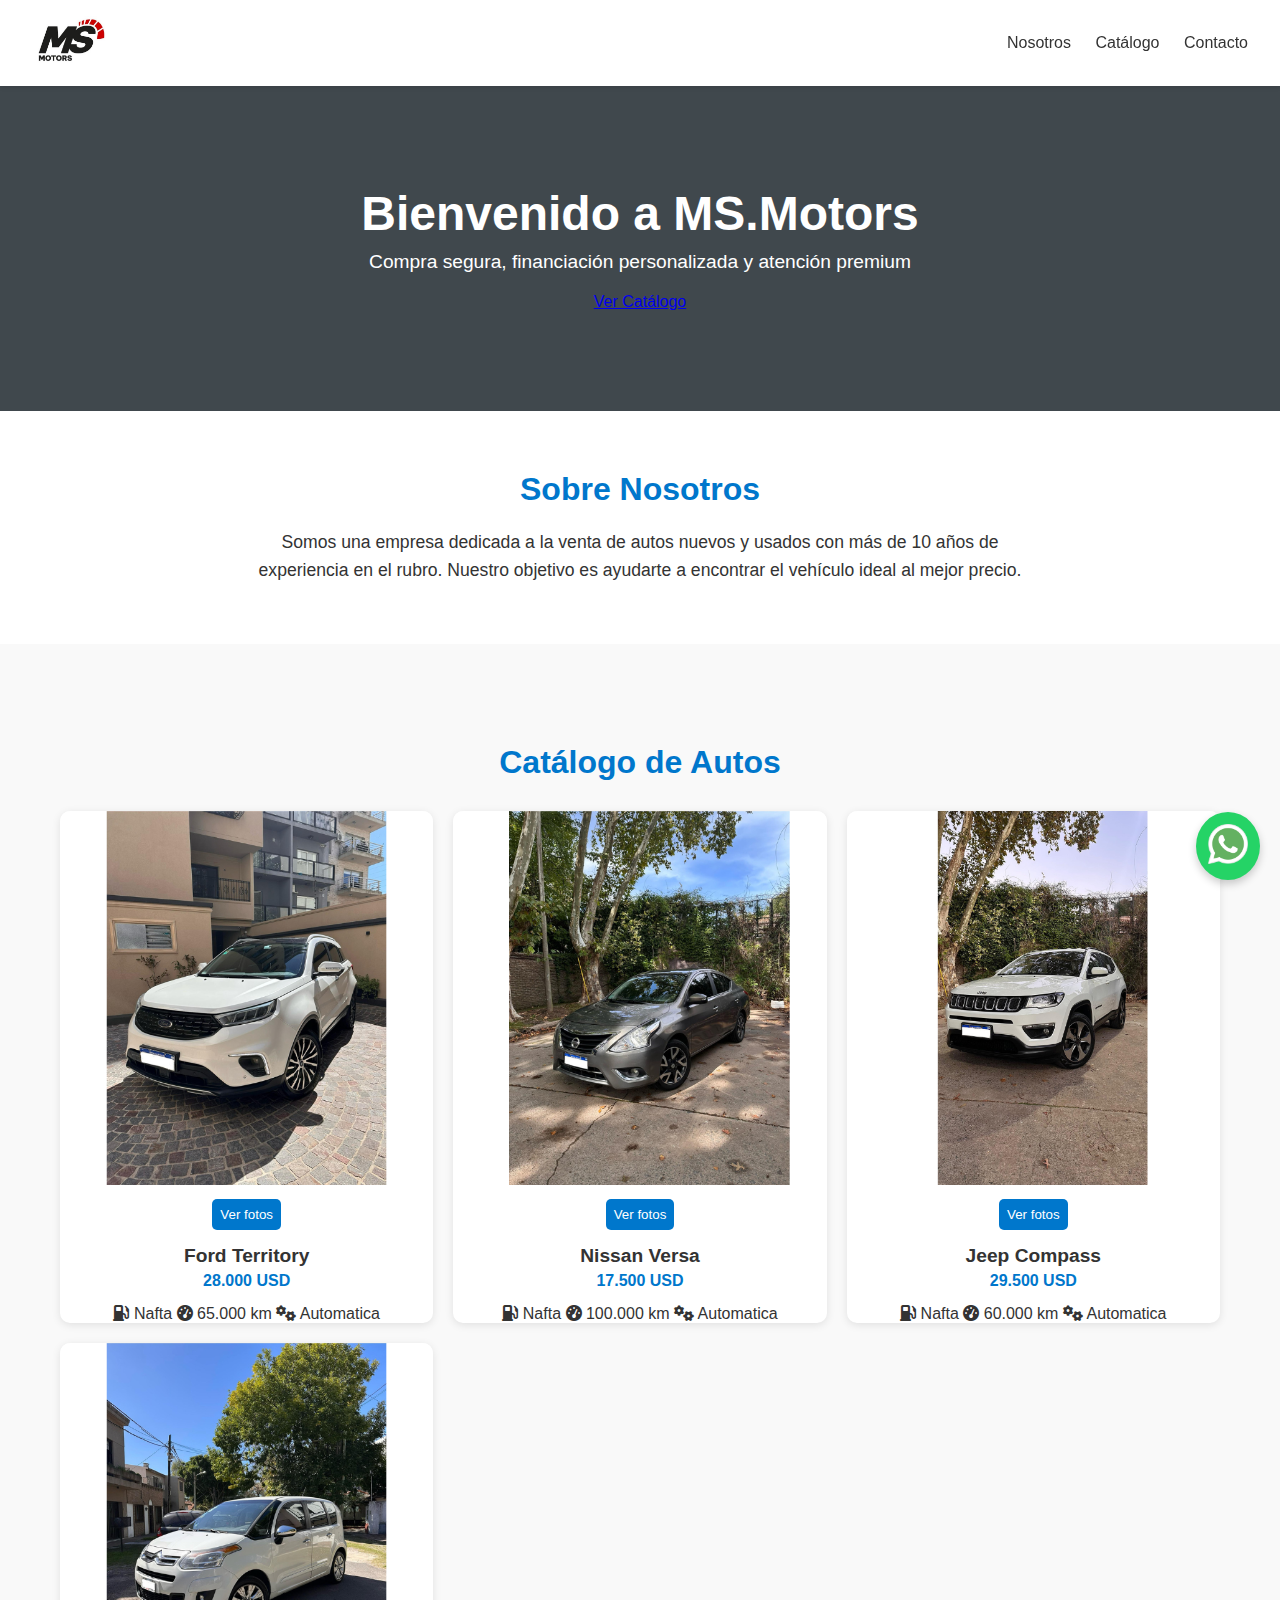
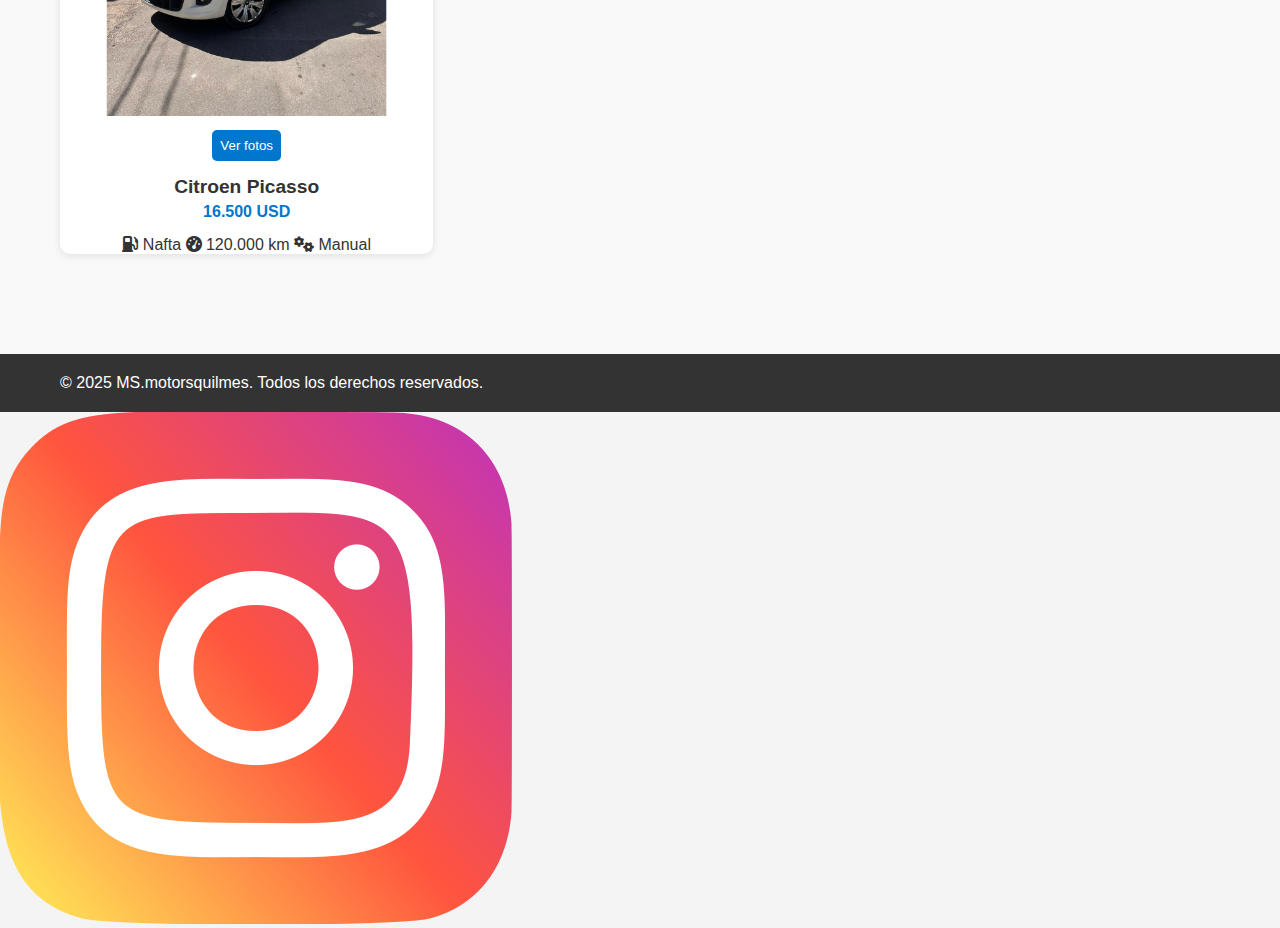
<file: index.html>
<!DOCTYPE html>
<html lang="es">
<head>
  <meta charset="UTF-8" />
  <meta name="viewport" content="width=device-width, initial-scale=1.0" />
  <title>MS Motors</title>
  <link rel="stylesheet" href="css/style.css" />
  <link rel="icon" type="image/png" href="img/icono-ms-motors.webp">
  <link rel="stylesheet" href="https://cdnjs.cloudflare.com/ajax/libs/font-awesome/6.5.0/css/all.min.css" />

</head>
<body>
  <!-- NAVBAR -->
  <header class="navbar">
    <div class="logo">
      <a href="index.html">
        <img src="img/logo-ms-motors.jpg" alt="Logo Empresa">
      </a>
    </div>
    
    <nav class="nav-links">
      <a href="#nosotros">Nosotros</a>
      <a href="#catalogo">Catálogo</a>
      <a href="#contacto">Contacto</a>
    </nav>
  </header>
  
  

  <!-- Contenido principal -->
  <main>
    <section class="hero">
  <h1>Bienvenido a MS.Motors</h1>
  <p>Compra segura, financiación personalizada y atención premium</p>
  <a href="#catalogo" class="btn-cata" style="margin-top: 20px; display: inline-block;">Ver Catálogo</a>
</section>

    <!-- Sección Nosotros -->
<section id="nosotros" class="nosotros">
  <div class="contenedor">
    <h2>Sobre Nosotros</h2>
    <p>Somos una empresa dedicada a la venta de autos nuevos y usados con más de 10 años de experiencia en el rubro. Nuestro objetivo es ayudarte a encontrar el vehículo ideal al mejor precio.</p>
  </div>
</section>

<!-- Sección Catálogo con Sidebar -->
<section id="catalogo" class="catalogo">
  <div class="contenedor-flex">
    <!-- Sidebar de Filtros -->
   
    <!--
   
    <aside class="sidebar">
      <h3>Filtrar por</h3>

      <div class="filtro">
        <label for="marca">Marca</label>
        <select id="marca">
          <option value="">Todas</option>
          <option value="Toyota">Toyota</option>
          <option value="Ford">Ford</option>
          <option value="Nissan">Nissan</option>
        </select>
      </div>


      <div class="filtro">
        <label for="modelo">Modelo</label>
        <select id="marca">
          <option value="">Todas</option>
          <option value="Toyota">Etios</option>
          <option value="Ford">Territory</option>
          <option value="Honda">versa</option>
        </select>
      </div>

      
      <div class="filtro">
        <label for="anio">Año</label>
        <select id="anio">
          <option value="">Todos</option>
          <option value="2025">2025</option>
          <option value="2024">2024</option>
          <option value="2023">2023</option>
        </select>
      </div>
                      
      Botón de aplicar  
      <button class="btn-filtro">Aplicar filtros</button>
    </aside>
  -->


    <!-- Catálogo de autos -->
    <div class="autos">
      <h2>Catálogo de Autos</h2>
      <div class="grid-autos">
        <!-- Tarjeta de auto -->
        <div class="card-auto" data-marca="ford" data-modelo="Territory" data-anio="2024">
          <div class="galeria-principal">
            <img src="img/ford terri.png" alt="ford Frente" class="img-principal">
          </div>
          <div class="thumbnails" style="display: none;">
 
            <img src="img/ford terri.png" alt="ford Frente" class="img-principal">

            <img src="img/ford trompa.png" alt="Foto 1">
            <img src="img/ford.png" alt="Foto 2">
            <img src="img/interior ford.png" alt="Foto 3">
           </div>
          <button class="btn-verfotos">Ver fotos</button>
          <h3>Ford Territory</h3>
          <p>28.000 USD</p>
          <div class="auto-detalles">
            <span><i class="fas fa-gas-pump"></i> Nafta</span>
            <span><i class="fas fa-tachometer-alt"></i> 65.000 km</span>
            <span><i class="fas fa-cogs"></i> Automatica</span>
          </div>
        </div>

        <div class="card-auto" data-marca="nissan" data-modelo="versa" data-anio="2023">
          <div class="galeria-principal">
            <img src="img/nissan frente.png" alt="nissan Frente" class="img-principal">
          </div>
          <div class="thumbnails" style="display: none;">
 
            <img src="img/nissan frente.png" alt="nissan Frente" class="img-principal">
              <img src="img/nissan trasero.png" alt="Foto 1">
            <img src="img/nissan versa.png" alt="Foto 2">
            <img src="img/nissan.png" alt="Foto 3">
           </div>
          <button class="btn-verfotos">Ver fotos</button>
          <h3>Nissan Versa </h3>
          <p>17.500 USD</p>
          <div class="auto-detalles">
            <span><i class="fas fa-gas-pump"></i> Nafta</span>
            <span><i class="fas fa-tachometer-alt"></i> 100.000 km</span>
            <span><i class="fas fa-cogs"></i> Automatica</span>
          </div>
        </div>

        <div class="card-auto" data-marca="jeep" data-modelo="Compass" data-anio="2025">
          <div class="galeria-principal">
            <img src="img/jeep frente.png" alt="jeep Frente" class="img-principal">
          </div>
          <div class="thumbnails" style="display: none;">
             <img src="img/jeep frente.png" alt="jeep Frente" class="img-principal">
              <img src="img/jeep (2).png" alt="Foto 1">
            <img src="img/jeep.png" alt="Foto 2">
            <img src="img/costado jeep.png" alt="Foto 3">
           </div>
          <button class="btn-verfotos">Ver fotos</button>
          <h3>Jeep Compass </h3>
          <p>29.500 USD</p>
          <div class="auto-detalles">
            <span><i class="fas fa-gas-pump"></i> Nafta</span>
            <span><i class="fas fa-tachometer-alt"></i> 60.000 km</span>
            <span><i class="fas fa-cogs"></i> Automatica</span>
          </div>
        </div>

        <div class="card-auto" data-marca="citroen" data-modelo="picasso" data-anio="2025">
          <div class="galeria-principal">
            <img src="img/citroen frente.png" alt="citroen Frente" class="img-principal">
          </div>
          <div class="thumbnails" style="display: none;">
            <img src="img/citroen frente.png" alt="citroen Frente" class="img-principal">
            <img src="img/citroen.png" alt="Foto 1">
            <img src="img/interior citroen.png" alt="Foto 1">
            <img src="img/picasso.png" alt="Foto 2">
            <img src="img/citroen.png" alt="Foto 3">
            <img src="img/citroen trazero.png" alt="Foto 4">
           </div>
          <button class="btn-verfotos">Ver fotos</button>
          <h3>Citroen Picasso</h3>
          <p>16.500 USD</p>
          <div class="auto-detalles">
            <span><i class="fas fa-gas-pump"></i> Nafta</span>
            <span><i class="fas fa-tachometer-alt"></i> 120.000 km</span>
            <span><i class="fas fa-cogs"></i> Manual</span>
          </div>
        </div>

    </div>
  </div>
</section>


  </main>

<!-- Sección Footer -->
<footer class="footer" id="contacto">
  <div class="contenedor-flex">
    <div class="autor">
      <p>&copy; 2025 MS.motorsquilmes. Todos los derechos reservados.</p>
    </div>
     
  </div>
  
</footer>

<script src="js/script.js"></script>

<div class="floating-buttons">
  <a href="https://www.instagram.com/ms.motorsquilmes/" target="_blank" class="instagram-btn">
    <img src="img/instagram.png" alt="Instagram">
  </a>

  <a href="https://wa.me/5491159456142" target="_blank" class="whatsapp-btn">
    <img src="img/whatsapp" alt="WhatsApp">
  </a>
</div>





</body>

</html>
</file>
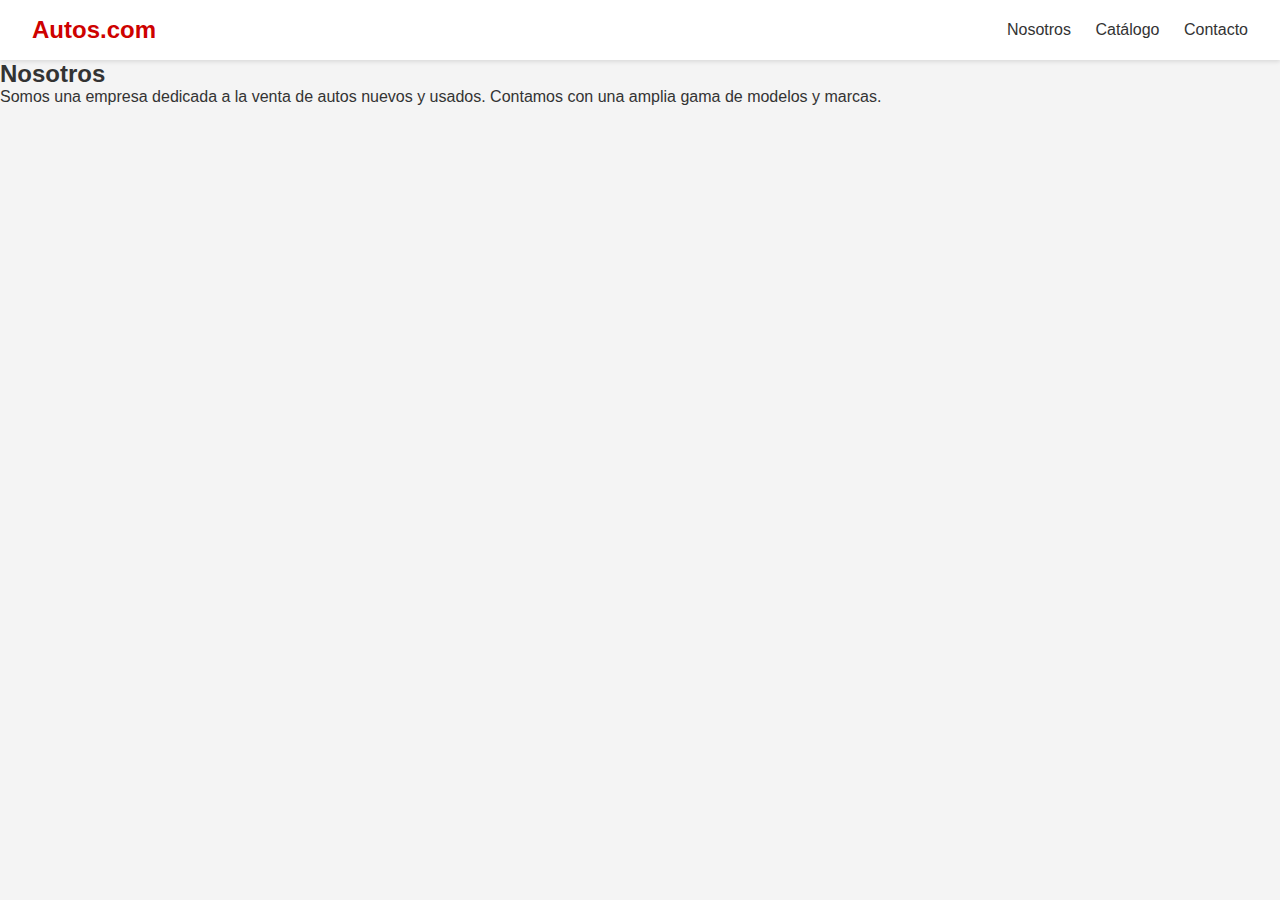
<file: pages/about.html>
<!DOCTYPE html>
<html lang="es">
<head>
  <meta charset="UTF-8">
  <meta name="viewport" content="width=device-width, initial-scale=1.0">
  <title>Nosotros</title>
  <link rel="stylesheet" href="../css/style.css">
</head>
<body>
    <header class="navbar">
        <div class="logo">Autos.com</div>
        <nav class="nav-links">
          <a href="../pages/about.html">Nosotros</a>
          <a href="../pages/catalogo.html">Catálogo</a>
          <a href="../pages/contacto.html">Contacto</a>
        </nav>
      </header>

  <section id="nosotros">
    <div class="contenedor">
      <h2>Nosotros</h2>
      <p>Somos una empresa dedicada a la venta de autos nuevos y usados. Contamos con una amplia gama de modelos y marcas.</p>
    </div>
  </section>

  <footer>
    <!-- Footer igual que en el index.html -->
  </footer>

  <script src="../js/script.js"></script>
</body>
</html>
</file>
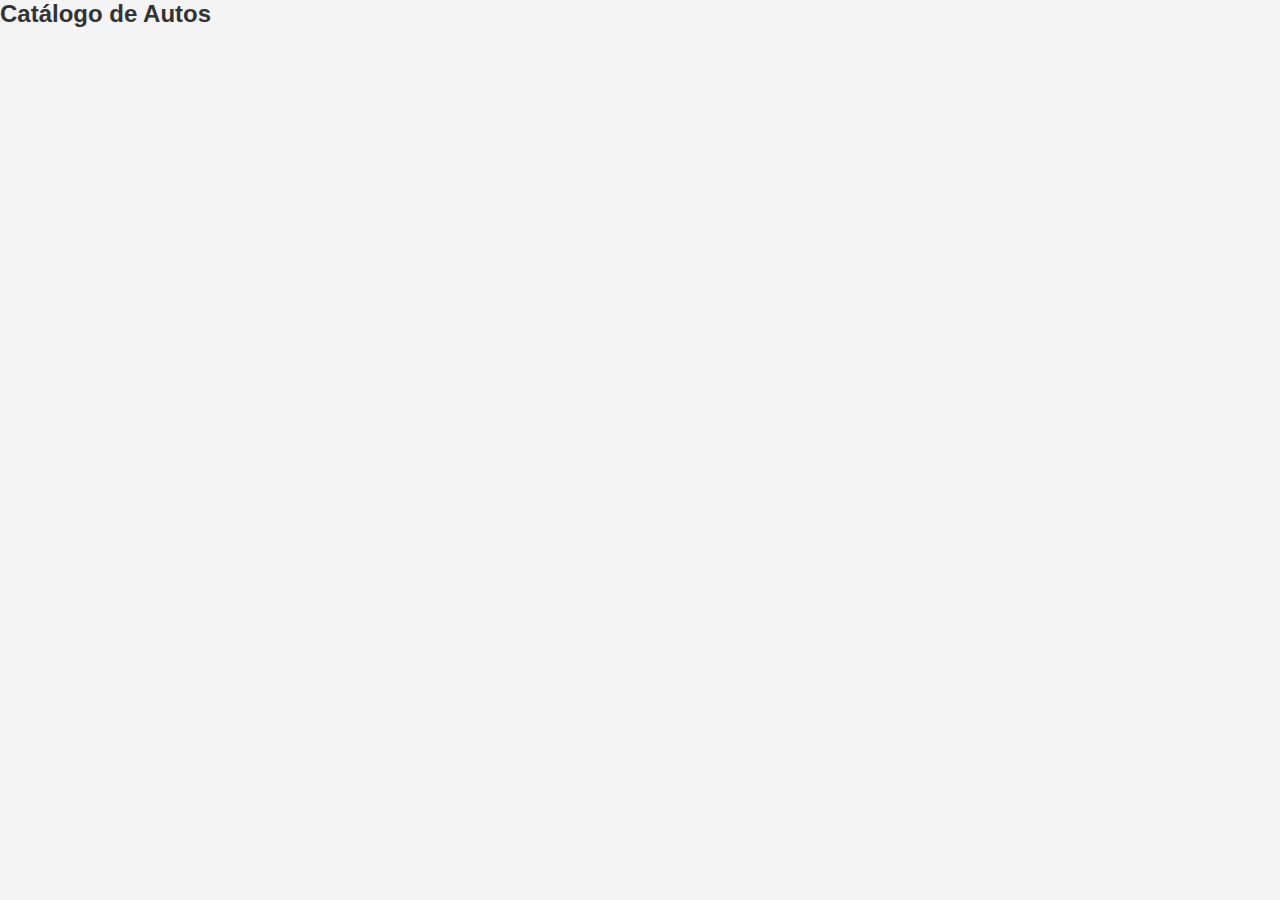
<file: pages/catalogo.html>
<!DOCTYPE html>
<html lang="es">
<head>
  <meta charset="UTF-8">
  <meta name="viewport" content="width=device-width, initial-scale=1.0">
  <title>Catálogo</title>
  <link rel="stylesheet" href="../css/style.css">
</head>
<body>
  <header>
    <!-- Aquí va tu navbar, igual que en el index.html -->
  </header>

  <section id="catalogo">
    <div class="contenedor">
      <h2>Catálogo de Autos</h2>
      <div class="grid-autos">
        <!-- Aquí irán las tarjetas de autos, igual que en el index.html -->
      </div>
    </div>
  </section>

  <footer>
    <!-- Footer igual que en el index.html -->
  </footer>

  <script src="../js/script.js"></script>
</body>
</html>
</file>
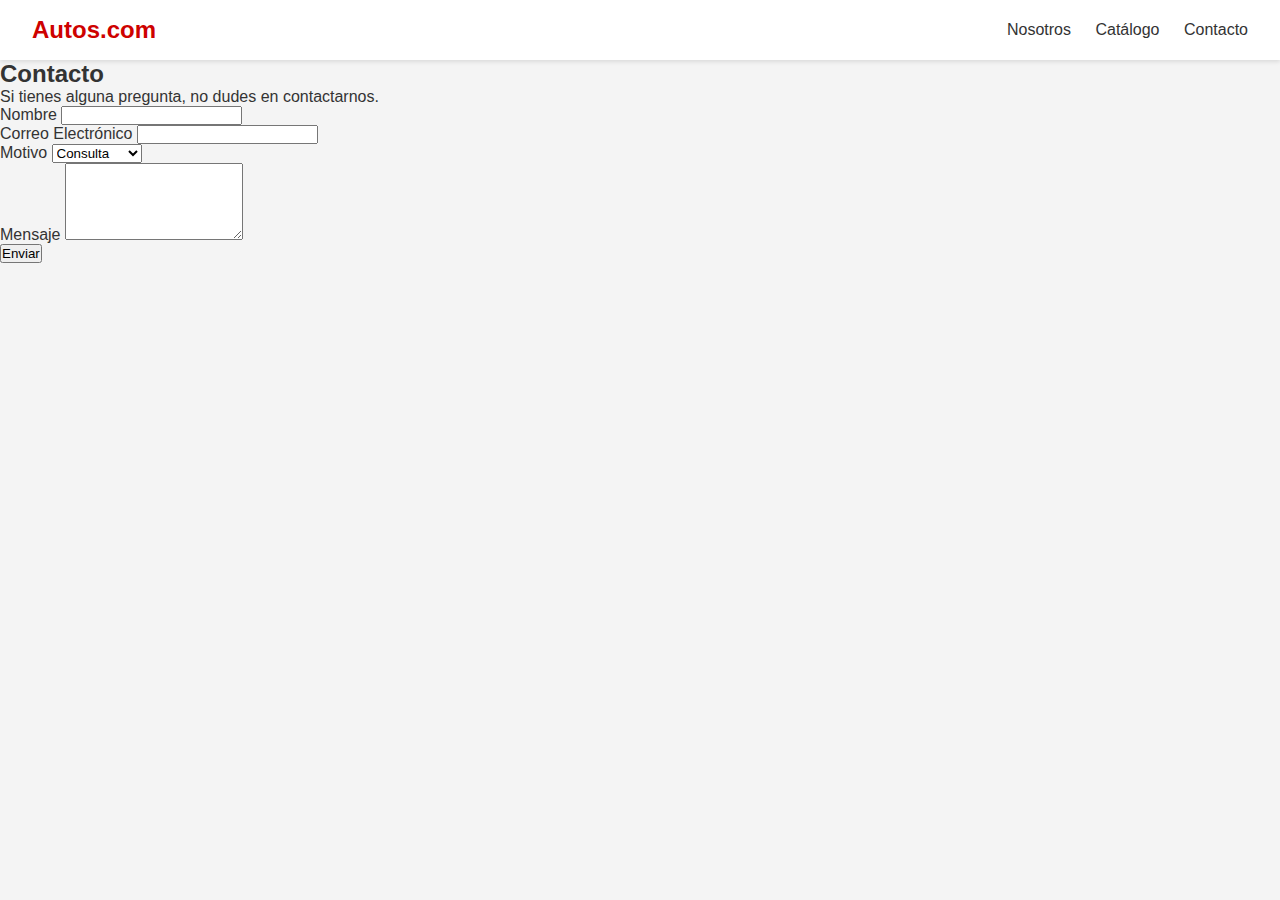
<file: pages/contacto.html>
<!DOCTYPE html>
<html lang="es">
<head>
  <meta charset="UTF-8">
  <meta name="viewport" content="width=device-width, initial-scale=1.0">
  <title>Contacto</title>
  <link rel="stylesheet" href="../css/style.css">
</head>
<body>
    <header class="navbar">
        <div class="logo">Autos.com</div>
        <nav class="nav-links">
          <a href="../pages/about.html">Nosotros</a>
          <a href="../pages/catalogo.html">Catálogo</a>
          <a href="../pages/contacto.html">Contacto</a>
        </nav>
      </header>

  <section id="contacto" class="contacto">
    <div class="contenedor">
      <h2>Contacto</h2>
      <p>Si tienes alguna pregunta, no dudes en contactarnos.</p>
      <form action="#" method="POST">
        <div class="campo">
          <label for="nombre">Nombre</label>
          <input type="text" id="nombre" name="nombre" required>
        </div>

        <div class="campo">
          <label for="email">Correo Electrónico</label>
          <input type="email" id="email" name="email" required>
        </div>

        <div class="campo">
          <label for="motivo">Motivo</label>
          <select id="motivo" name="motivo" required>
            <option value="consulta">Consulta</option>
            <option value="sugerencia">Sugerencia</option>
            <option value="soporte">Soporte</option>
          </select>
        </div>

        <div class="campo">
          <label for="mensaje">Mensaje</label>
          <textarea id="mensaje" name="mensaje" rows="5" required></textarea>
        </div>

        <button type="submit" class="btn-enviar">Enviar</button>
      </form>
    </div>
  </section>

  <footer>
    <!-- Footer igual que en el index.html -->
  </footer>

  <script src="../js/script.js"></script>
</body>
</html>
</file>
<file: css/style.css>
* {
  margin: 0;
  padding: 0;
  box-sizing: border-box;
}

body {
  font-family: Arial, sans-serif;
  background-color: #f4f4f4;
  color: #333;
}

 .navbar {
  display: flex;
  justify-content: space-between;
  align-items: center;
  background-color: #ffffff;
  padding: 1rem 2rem;
  box-shadow: 0 2px 4px rgba(0, 0, 0, 0.1);
  position: sticky;
  top: 0;
  z-index: 1000;
}

.logo {
  font-size: 1.5rem;
  color: #CE0100;
  font-weight: bold;
}

.nav-links a {
  margin-left: 20px;
  text-decoration: none;
  color: #333;
  transition: color 0.3s;
}

.nav-links a:hover {
  color: #865b5b;
}

 .hero {
  padding: 100px 20px;
  text-align: center;
  background-color: rgb(64, 72, 77);
  color: white;
}

.hero h1 {
  font-size: 3rem;
  margin-bottom: 10px;
}

.hero p {
  font-size: 1.2rem;
}

.nosotros {
  background-color: #ffffff;
  padding: 60px 20px;
  text-align: center;
}

.nosotros h2 {
  font-size: 2rem;
  margin-bottom: 20px;
  color: #0077cc;
}

.nosotros p {
  max-width: 800px;
  margin: 0 auto;
  font-size: 1.1rem;
  line-height: 1.6;
}

.catalogo {
  background-color: #f9f9f9;
  padding: 60px 20px;
  text-align: center;
}

.catalogo h2 {
  font-size: 2rem;
  margin-bottom: 40px;
  color: #0077cc;
}

.grid-autos {
  display: grid;
  grid-template-columns: repeat(auto-fit, minmax(280px, 1fr));
  gap: 20px;
}

.card-auto {
  background-color: #ffffff;
  border-radius: 10px;
  box-shadow: 0 2px 8px rgba(0, 0, 0, 0.1);
  overflow: hidden;
  transition: transform 0.2s ease;
}

.card-auto:hover {
  transform: translateY(-5px);
}

.card-auto img {
  width: 100%;
  height: auto;
}

.card-auto h3 {
  margin: 15px 0 5px;
  font-size: 1.2rem;
  color: #333;
}

.card-auto p {
  margin-bottom: 15px;
  color: #0077cc;
  font-weight: bold;
}

.contenedor-flex {
  display: flex;
  gap: 40px;
  padding: 40px 20px;
  max-width: 1200px;
  margin: 0 auto;
}

.sidebar {
  width: 250px;
  background-color: #fff;
  padding: 20px;
  border-radius: 8px;
  box-shadow: 0 2px 8px rgba(0,0,0,0.1);
  flex-shrink: 0;
}

.sidebar h3 {
  margin-bottom: 20px;
  color: #0077cc;
}

.filtro {
  margin-bottom: 20px;
}

.filtro label {
  display: block;
  margin-bottom: 5px;
  font-weight: bold;
}

.filtro select {
  width: 100%;
  padding: 8px;
  border-radius: 5px;
  border: 1px solid #ccc;
}

.btn-filtro {
  background-color: #0077cc;
  color: white;
  border: none;
  padding: 10px;
  width: 100%;
  border-radius: 5px;
  cursor: pointer;
}

.btn-filtro:hover {
  background-color: #a80000;
}

.autos {
  flex: 1;
}

.autos h2 {
  margin-bottom: 30px;
  font-size: 2rem;
  color: #0077cc;
}


/* Estilo de mobile */


@media (max-width: 768px) {
  .contenedor-flex {
    flex-direction: column;
    padding: 20px;
  }

  .sidebar {
    width: 100%;
    margin-bottom: 20px;
  }

  .grid-autos {
    grid-template-columns: 1fr;
  }

  .card-auto img {
    height: auto;
  }

  .navbar {
    flex-direction: column;
    align-items: flex-start;
  }

  .nav-links {
    margin-top: 10px;
  }

  .nav-links a {
    margin: 10px 10px 0 0;
    display: inline-block;
  }

  .hero h1 {
    font-size: 2rem;
  }
}

.card-auto .thumbnails {
  display: flex;
  gap: 5px;
  margin: 10px 0;
  flex-wrap: wrap;
}

.card-auto .thumbnails img {
  width: 70px;
  height: auto;
  border: 2px solid transparent;
  cursor: pointer;
  border-radius: 5px;
  transition: border 0.2s;
}

.card-auto .thumbnails img:hover {
  border: 2px solid #0077cc;
}

.btn-verfotos {
  background-color: #0077cc;
  color: white;
  border: none;
  padding: 8px;
  border-radius: 5px;
  margin-top: 10px;
  cursor: pointer;
}


.footer {
background-color: #333;
color: #fff;
padding: 20px 0;
text-align: center;
}

.footer .contenedor-flex {
display: flex;
justify-content: space-between;
align-items: center;
max-width: 1200px;
margin: 0 auto;
padding: 0 20px;
}

.footer .autor p,
.footer .contacto p {
margin: 0;
}

.footer .contact-link {
color: #00bfff;
text-decoration: none;
}

.footer .contact-link:hover {
text-decoration: underline;
}


/* Estilo de wtp */
.btn-wtp {
display: inline-block;
background-color: #25d366;  
color: white;
padding: 10px 20px;
border-radius: 5px;
text-decoration: none;
font-weight: bold;
margin-top: 10px;
}

.btn-wtp:hover {
background-color: #128c7e;  
}   
 


.logo {
  display: flex;
  align-items: center;  
}

.logo img {
  height: 48px;  
  width: auto;  
}

@media (max-width: 768px) {
  .logo img {
    height: 36px;   
  }
}

/* Estilo para el botón de WhatsApp */
.whatsapp-btn {
  position: fixed;
  bottom: 20px;
  right: 20px;
  background-color: #25d366;
  border-radius: 50%;
  padding: 12px;
  box-shadow: 0 4px 8px rgba(0, 0, 0, 0.2);
  z-index: 9999;
  transition: background-color 0.3s ease;
}

.whatsapp-btn:hover {
  background-color: #128c7e;
}

.whatsapp-btn img {
  width: 40px;
  height: 40px;
}

/* Responsividad */
@media (max-width: 768px) {
  .whatsapp-btn {
      bottom: 15px;
      right: 15px;
      padding: 10px;
  }

  .whatsapp-btn img {
      width: 35px;
      height: 35px;
  }
}
</file>
